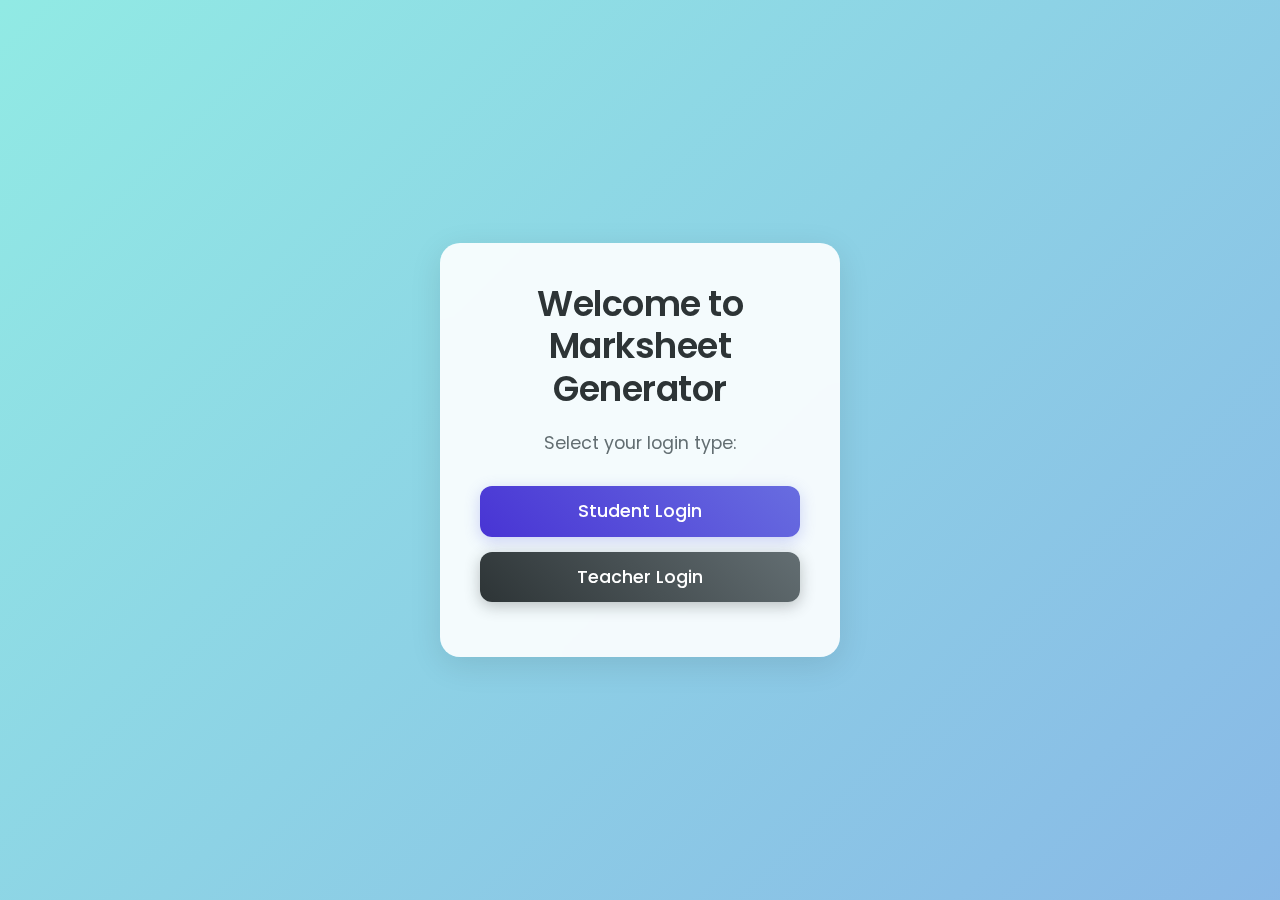
<file: index.html>
<!DOCTYPE html>
<html xmlns:th="http://www.thymeleaf.org">
<head>
  <meta charset="UTF-8">
  <title>Login Selection - Marksheet Generator</title>
  <link href="https://cdn.jsdelivr.net/npm/bootstrap@5.3.0/dist/css/bootstrap.min.css" rel="stylesheet">
  <link href="https://fonts.googleapis.com/css2?family=Poppins:wght@400;500;600&display=swap" rel="stylesheet">
  <style>
    body {
      background: linear-gradient(-45deg, #74ebd5, #ACB6E5, #86A8E7, #91EAE4);
      background-size: 400% 400%;
      animation: gradient 15s ease infinite;
      font-family: 'Poppins', sans-serif;
      min-height: 100vh;
      display: flex;
      align-items: center;
      justify-content: center;
      margin: 0;
    }

    @keyframes gradient {
      0% { background-position: 0% 50%; }
      50% { background-position: 100% 50%; }
      100% { background-position: 0% 50%; }
    }

    .login-card {
      background: rgba(255, 255, 255, 0.9);
      backdrop-filter: blur(10px);
      -webkit-backdrop-filter: blur(10px);
      border-radius: 20px;
      box-shadow: 0 8px 32px rgba(0, 0, 0, 0.1);
      padding: 40px;
      max-width: 400px;
      width: 100%;
      text-align: center;
      transition: transform 0.3s ease;
    }

    .login-card:hover {
      transform: translateY(-5px);
    }

    .login-card h1 {
      font-size: 2.2rem;
      font-weight: 600;
      margin-bottom: 20px;
      color: #2d3436;
      letter-spacing: -0.5px;
    }

    .login-card p {
      font-size: 1.1rem;
      color: #636e72;
      margin-bottom: 30px;
      font-weight: 400;
    }

    .btn-custom {
      width: 100%;
      padding: 12px;
      font-size: 1.1rem;
      margin-bottom: 15px;
      border-radius: 12px;
      font-weight: 500;
      transition: all 0.3s ease;
      border: none;
    }

    .btn-custom.btn-primary {
      background: linear-gradient(45deg, #4834d4, #686de0);
      box-shadow: 0 4px 15px rgba(104, 109, 224, 0.3);
    }

    .btn-custom.btn-secondary {
      background: linear-gradient(45deg, #2d3436, #636e72);
      box-shadow: 0 4px 15px rgba(45, 52, 54, 0.3);
    }

    .btn-custom:hover {
      transform: translateY(-2px);
      box-shadow: 0 8px 20px rgba(0, 0, 0, 0.2);
    }

    .btn-custom:active {
      transform: translateY(0);
    }
  </style>
</head>
<body>
  <div class="login-card">
    <h1>Welcome to Marksheet Generator</h1>
    <p>Select your login type:</p>
    <a href="/student/login" class="btn btn-primary btn-custom">Student Login</a>
    <a href="/teacher/login" class="btn btn-secondary btn-custom">Teacher Login</a>
  </div>
  <script src="https://cdn.jsdelivr.net/npm/bootstrap@5.3.0/dist/js/bootstrap.bundle.min.js"></script>
</body>
</html>
</file>
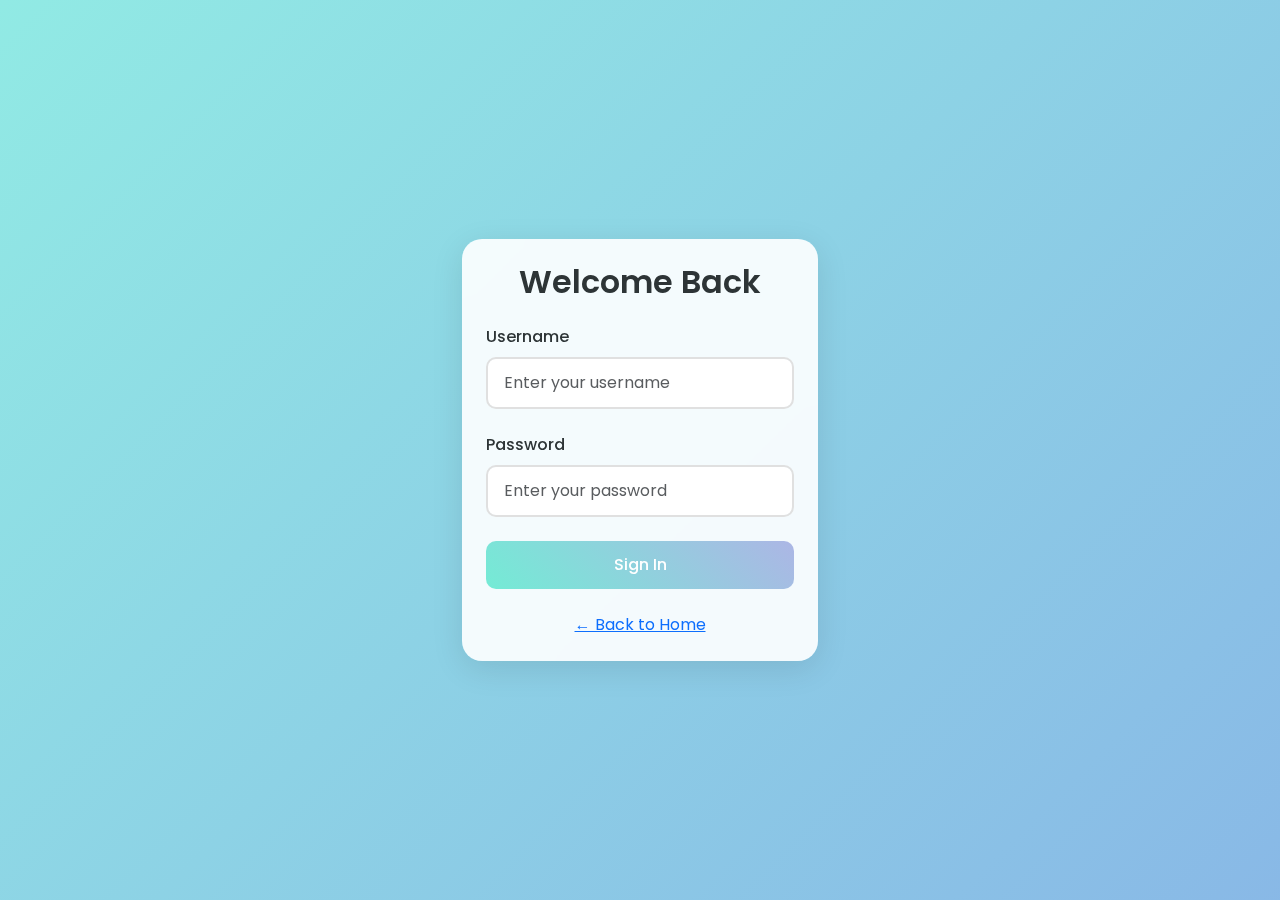
<file: login.html>
<!DOCTYPE html>
<html xmlns:th="http://www.thymeleaf.org">
<head>
  <meta charset="UTF-8">
  <title>Login - Marksheet App</title>
  <link href="https://cdn.jsdelivr.net/npm/bootstrap@5.3.0/dist/css/bootstrap.min.css" rel="stylesheet">
  <link href="https://fonts.googleapis.com/css2?family=Poppins:wght@400;500;600&display=swap" rel="stylesheet">
  <style>
    body {
      background: linear-gradient(-45deg, #74ebd5, #ACB6E5, #86A8E7, #91EAE4);
      background-size: 400% 400%;
      animation: gradient 15s ease infinite;
      font-family: 'Poppins', sans-serif;
      min-height: 100vh;
      display: flex;
      align-items: center;
      justify-content: center;
      margin: 0;
    }

    @keyframes gradient {
      0% { background-position: 0% 50%; }
      50% { background-position: 100% 50%; }
      100% { background-position: 0% 50%; }
    }

    .card {
      background: rgba(255, 255, 255, 0.9);
      backdrop-filter: blur(10px);
      -webkit-backdrop-filter: blur(10px);
      border: none;
      border-radius: 20px;
      box-shadow: 0 8px 32px rgba(0, 0, 0, 0.1);
      transition: transform 0.3s ease;
    }

    .card:hover {
      transform: translateY(-5px);
    }

    .card-title {
      font-size: 2rem;
      font-weight: 600;
      color: #2d3436;
      margin-bottom: 1.5rem;
    }

    .form-control {
      border-radius: 10px;
      padding: 0.75rem 1rem;
      border: 2px solid #e0e0e0;
      transition: all 0.3s ease;
    }

    .form-control:focus {
      border-color: #74ebd5;
      box-shadow: 0 0 0 0.2rem rgba(116, 235, 213, 0.25);
    }

    .form-label {
      font-weight: 500;
      color: #2d3436;
      margin-bottom: 0.5rem;
    }

    .btn-primary {
      background: linear-gradient(45deg, #74ebd5, #ACB6E5);
      border: none;
      padding: 0.75rem;
      font-weight: 500;
      border-radius: 10px;
      transition: all 0.3s ease;
    }

    .btn-primary:hover {
      transform: translateY(-2px);
      box-shadow: 0 5px 15px rgba(116, 235, 213, 0.4);
      background: linear-gradient(45deg, #ACB6E5, #74ebd5);
    }

    .mt-3 a {
      color: #2d3436;
      text-decoration: none;
      font-weight: 500;
      transition: color 0.3s ease;
    }

    .mt-3 a:hover {
      color: #74ebd5;
    }
  </style>
</head>
<body>
  <div class="container">
    <div class="row justify-content-center">
      <div class="col-md-4">
        <div class="card">
          <div class="card-body p-4">
            <h3 class="card-title text-center">Welcome Back</h3>
            <form th:action="@{/login}" method="post">
              <div class="mb-4">
                <label class="form-label">Username</label>
                <input type="text" class="form-control" name="username" placeholder="Enter your username" required>
              </div>
              <div class="mb-4">
                <label class="form-label">Password</label>
                <input type="password" class="form-control" name="password" placeholder="Enter your password" required>
              </div>
              <div class="d-grid gap-2">
                <button type="submit" class="btn btn-primary">Sign In</button>
              </div>
            </form>
            <div class="text-center mt-4">
              <a href="/">← Back to Home</a>
            </div>
          </div>
        </div>
      </div>
    </div>
  </div>
  <script src="https://cdn.jsdelivr.net/npm/bootstrap@5.3.0/dist/js/bootstrap.bundle.min.js"></script>
</body>
</html>
</file>
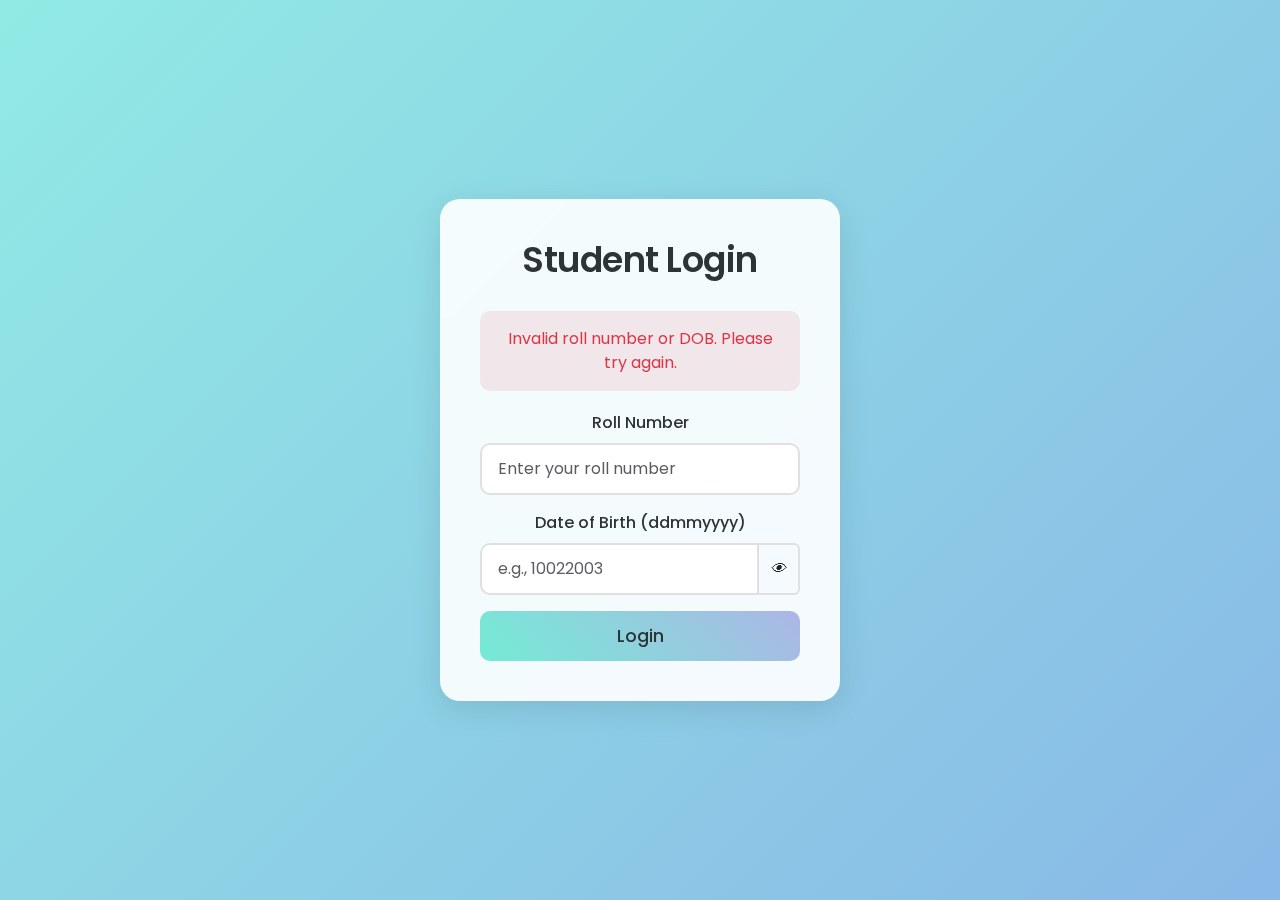
<file: student_login.html>
<!DOCTYPE html>
<html xmlns:th="http://www.thymeleaf.org">
<head>
  <meta charset="UTF-8">
  <title>Student Login - Marksheet Generator</title>
  <link href="https://cdn.jsdelivr.net/npm/bootstrap@5.3.0/dist/css/bootstrap.min.css" rel="stylesheet">
  <link href="https://fonts.googleapis.com/css2?family=Poppins:wght@400;500;600&display=swap" rel="stylesheet">
  <style>
    body {
      background: linear-gradient(-45deg, #74ebd5, #ACB6E5, #86A8E7, #91EAE4);
      background-size: 400% 400%;
      animation: gradient 15s ease infinite;
      min-height: 100vh;
      display: flex;
      align-items: center;
      justify-content: center;
      margin: 0;
      font-family: 'Poppins', sans-serif;
    }

    @keyframes gradient {
      0% { background-position: 0% 50%; }
      50% { background-position: 100% 50%; }
      100% { background-position: 0% 50%; }
    }

    .login-card {
      background: rgba(255, 255, 255, 0.9);
      backdrop-filter: blur(10px);
      -webkit-backdrop-filter: blur(10px);
      border-radius: 20px;
      box-shadow: 0 8px 32px rgba(0, 0, 0, 0.1);
      padding: 40px;
      max-width: 400px;
      width: 100%;
      text-align: center;
      transition: transform 0.3s ease;
    }

    .login-card:hover {
      transform: translateY(-5px);
    }

    .login-card h2 {
      font-size: 2.2rem;
      font-weight: 600;
      margin-bottom: 30px;
      color: #2d3436;
      letter-spacing: -0.5px;
    }

    .form-label {
      font-weight: 500;
      color: #2d3436;
      margin-bottom: 8px;
    }

    .form-control {
      border-radius: 10px;
      padding: 0.75rem 1rem;
      border: 2px solid #e0e0e0;
      transition: all 0.3s ease;
    }

    .form-control:focus {
      border-color: #74ebd5;
      box-shadow: 0 0 0 0.2rem rgba(116, 235, 213, 0.25);
    }

    .input-group-text {
      cursor: pointer;
      background-color: transparent;
      border: 2px solid #e0e0e0;
      border-left: none;
      transition: all 0.3s ease;
    }

    .input-group-text:hover {
      color: #74ebd5;
    }

    .btn-custom {
      width: 100%;
      padding: 12px;
      font-size: 1.1rem;
      font-weight: 500;
      border-radius: 10px;
      background: linear-gradient(45deg, #74ebd5, #ACB6E5);
      border: none;
      transition: all 0.3s ease;
      color: #2d3436;
    }

    .btn-custom:hover {
      transform: translateY(-2px);
      box-shadow: 0 5px 15px rgba(116, 235, 213, 0.4);
    }
    .alert {
      border-radius: 10px;
      border: none;
      background: rgba(220, 53, 69, 0.1);
      color: #dc3545;
      padding: 1rem;
      margin-bottom: 20px;
    }
  </style>
</head>
<body>
  <div class="login-card">
    <h2>Student Login</h2>
    <!-- Show error message if login fails -->
    <div th:if="${param.error}" class="alert alert-danger text-center">
      Invalid roll number or DOB. Please try again.
    </div>
    <form th:action="@{/student/doLogin}" method="post">
      <div class="mb-3">
        <label class="form-label">Roll Number</label>
        <input type="text" class="form-control" name="username" placeholder="Enter your roll number" required>
      </div>
      <div class="mb-3">
        <label class="form-label">Date of Birth (ddmmyyyy)</label>
        <div class="input-group">
          <input type="password" class="form-control" id="studentPassword" name="password" placeholder="e.g., 10022003" required>
          <span class="input-group-text">
            <i id="toggleStudentPassword">&#128065;</i>
          </span>
        </div>
      </div>
      <button type="submit" class="btn btn-primary btn-custom">Login</button>
    </form>
  </div>
  
  <script>
    const toggleStudentPassword = document.getElementById("toggleStudentPassword");
    const studentPasswordInput = document.getElementById("studentPassword");
    toggleStudentPassword.addEventListener("click", function() {
      const type = studentPasswordInput.getAttribute("type") === "password" ? "text" : "password";
      studentPasswordInput.setAttribute("type", type);
    });
  </script>
  <script src="https://cdn.jsdelivr.net/npm/bootstrap@5.3.0/dist/js/bootstrap.bundle.min.js"></script>
</body>
</html>
</file>
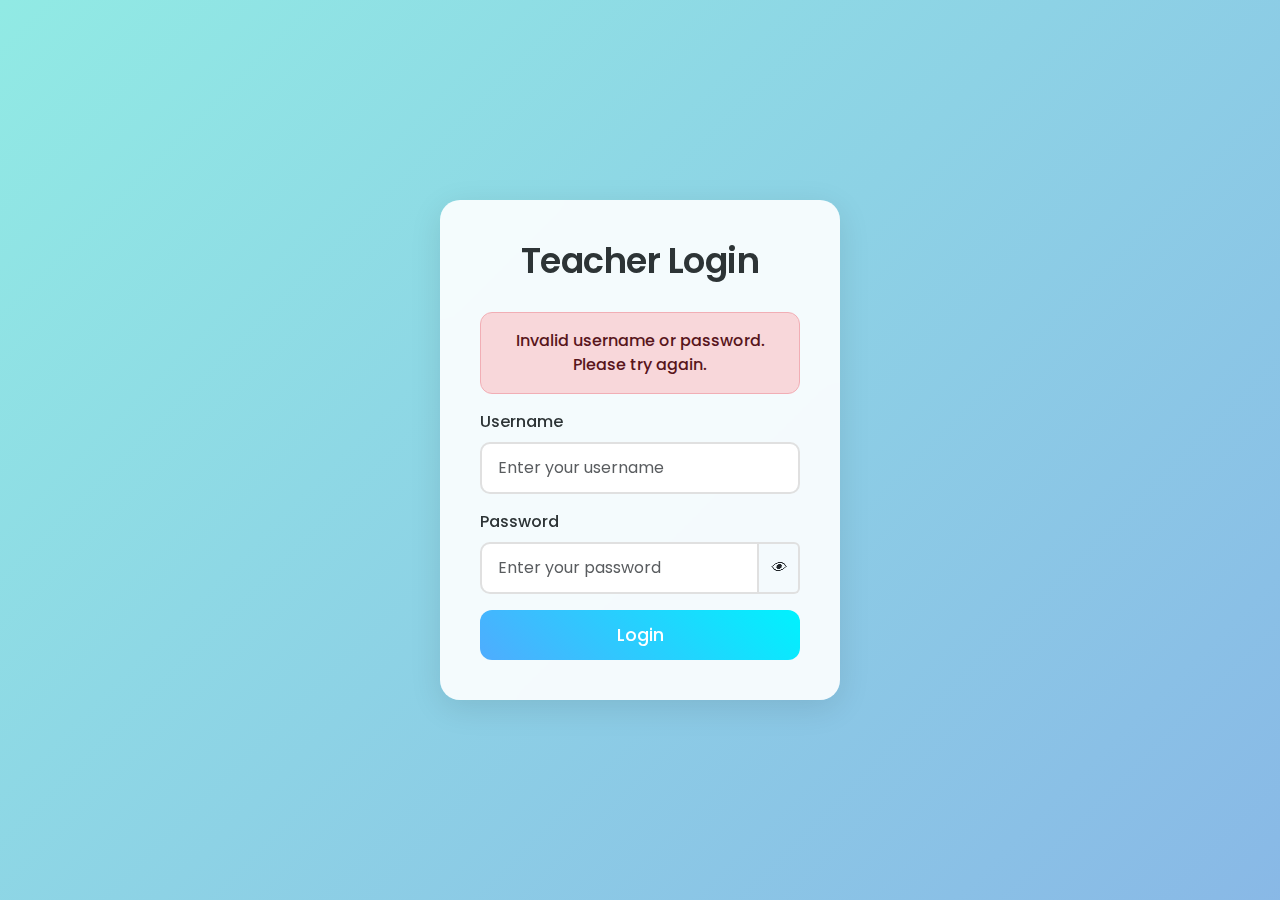
<file: teacher_login.html>
<!DOCTYPE html>
<html xmlns:th="http://www.thymeleaf.org">
<head>
  <meta charset="UTF-8">
  <title>Teacher Login - Marksheet Generator</title>
  <link href="https://cdn.jsdelivr.net/npm/bootstrap@5.3.0/dist/css/bootstrap.min.css" rel="stylesheet">
  <link href="https://fonts.googleapis.com/css2?family=Poppins:wght@400;500;600&display=swap" rel="stylesheet">
  <style>
    body {
      background: linear-gradient(-45deg, #74ebd5, #ACB6E5, #86A8E7, #91EAE4);
      background-size: 400% 400%;
      animation: gradient 15s ease infinite;
      min-height: 100vh;
      display: flex;
      align-items: center;
      justify-content: center;
      margin: 0;
      font-family: 'Poppins', sans-serif;
    }

    @keyframes gradient {
      0% { background-position: 0% 50%; }
      50% { background-position: 100% 50%; }
      100% { background-position: 0% 50%; }
    }

    .login-card {
      background: rgba(255, 255, 255, 0.9);
      backdrop-filter: blur(10px);
      -webkit-backdrop-filter: blur(10px);
      border-radius: 20px;
      box-shadow: 0 8px 32px rgba(0, 0, 0, 0.1);
      padding: 40px;
      max-width: 400px;
      width: 100%;
      transition: transform 0.3s ease;
    }

    .login-card:hover {
      transform: translateY(-5px);
    }

    .login-card h2 {
      font-size: 2.2rem;
      font-weight: 600;
      margin-bottom: 30px;
      color: #2d3436;
      text-align: center;
      letter-spacing: -0.5px;
    }

    .form-label {
      font-weight: 500;
      color: #2d3436;
      margin-bottom: 8px;
    }

    .form-control {
      border-radius: 10px;
      padding: 0.75rem 1rem;
      border: 2px solid #e0e0e0;
      transition: all 0.3s ease;
    }

    .form-control:focus {
      border-color: #74ebd5;
      box-shadow: 0 0 0 0.25rem rgba(116, 235, 213, 0.25);
    }

    .btn-custom {
      width: 100%;
      padding: 12px;
      font-size: 1.1rem;
      border-radius: 12px;
      background: linear-gradient(45deg, #4facfe, #00f2fe);
      border: none;
      font-weight: 500;
      transition: all 0.3s ease;
      color: white;
    }

    .btn-custom:hover {
      transform: translateY(-2px);
      box-shadow: 0 8px 20px rgba(0, 0, 0, 0.2);
      background: linear-gradient(45deg, #00f2fe, #4facfe);
    }
    .input-group-text {
      cursor: pointer;
      background: transparent;
      border: 2px solid #e0e0e0;
      border-left: none;
      transition: all 0.3s ease;
    }

    .input-group-text:hover {
      color: #74ebd5;
    }

    .alert {
      border-radius: 12px;
      font-weight: 500;
    }
  </style>
</head>
<body>
  <div class="login-card">
    <h2>Teacher Login</h2>
    <!-- Show error message if login fails -->
    <div th:if="${param.error}" class="alert alert-danger text-center">
      Invalid username or password. Please try again.
    </div>
    <form th:action="@{/teacher/doLogin}" method="post">
      <div class="mb-3">
        <label class="form-label">Username</label>
        <input type="text" class="form-control" name="username" placeholder="Enter your username" required>
      </div>
      <div class="mb-3">
        <label class="form-label">Password</label>
        <div class="input-group">
          <input type="password" class="form-control" id="teacherPassword" name="password" placeholder="Enter your password" required>
          <span class="input-group-text">
            <i id="toggleTeacherPassword">&#128065;</i>
          </span>
        </div>
      </div>
      <button type="submit" class="btn btn-primary btn-custom">Login</button>
    </form>
  </div>
  
  <script>
    const toggleTeacherPassword = document.getElementById("toggleTeacherPassword");
    const teacherPasswordInput = document.getElementById("teacherPassword");
    toggleTeacherPassword.addEventListener("click", function() {
      const type = teacherPasswordInput.getAttribute("type") === "password" ? "text" : "password";
      teacherPasswordInput.setAttribute("type", type);
    });
  </script>
  <script src="https://cdn.jsdelivr.net/npm/bootstrap@5.3.0/dist/js/bootstrap.bundle.min.js"></script>
</body>
</html>
</file>
